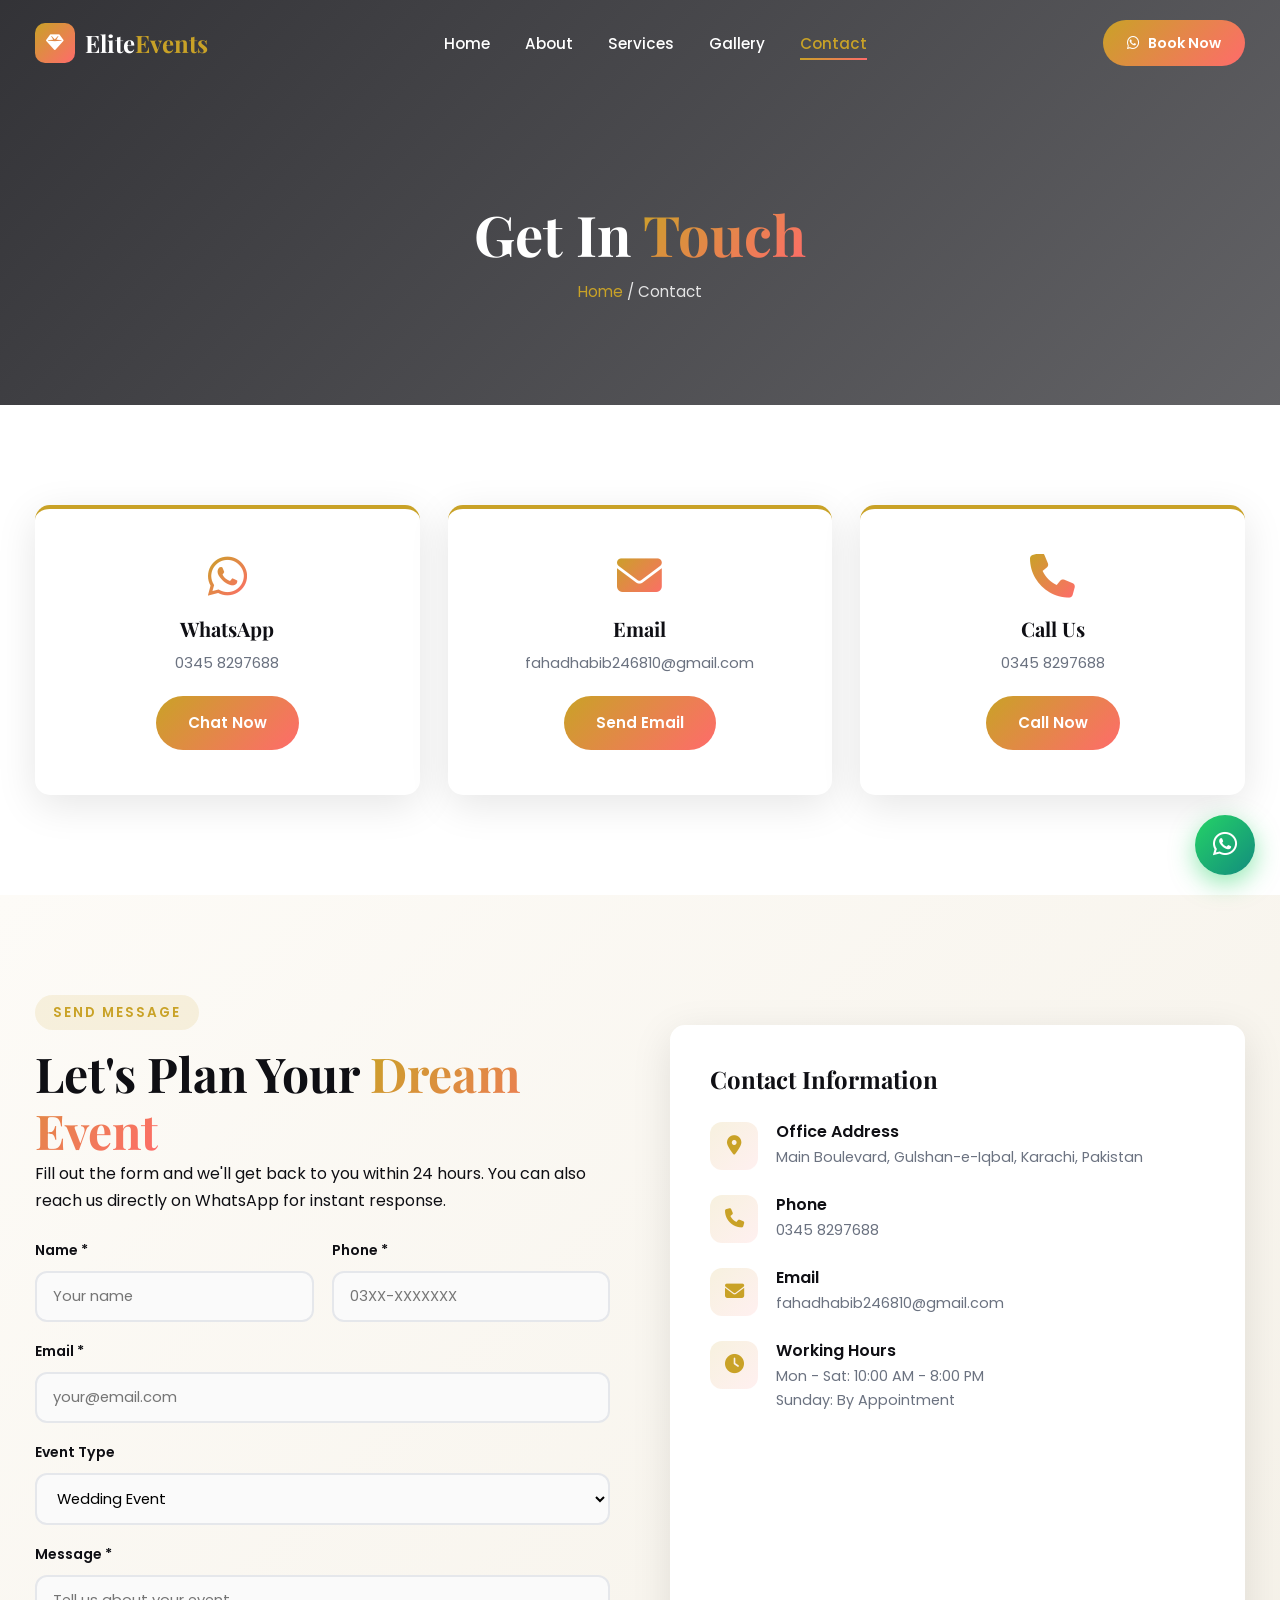
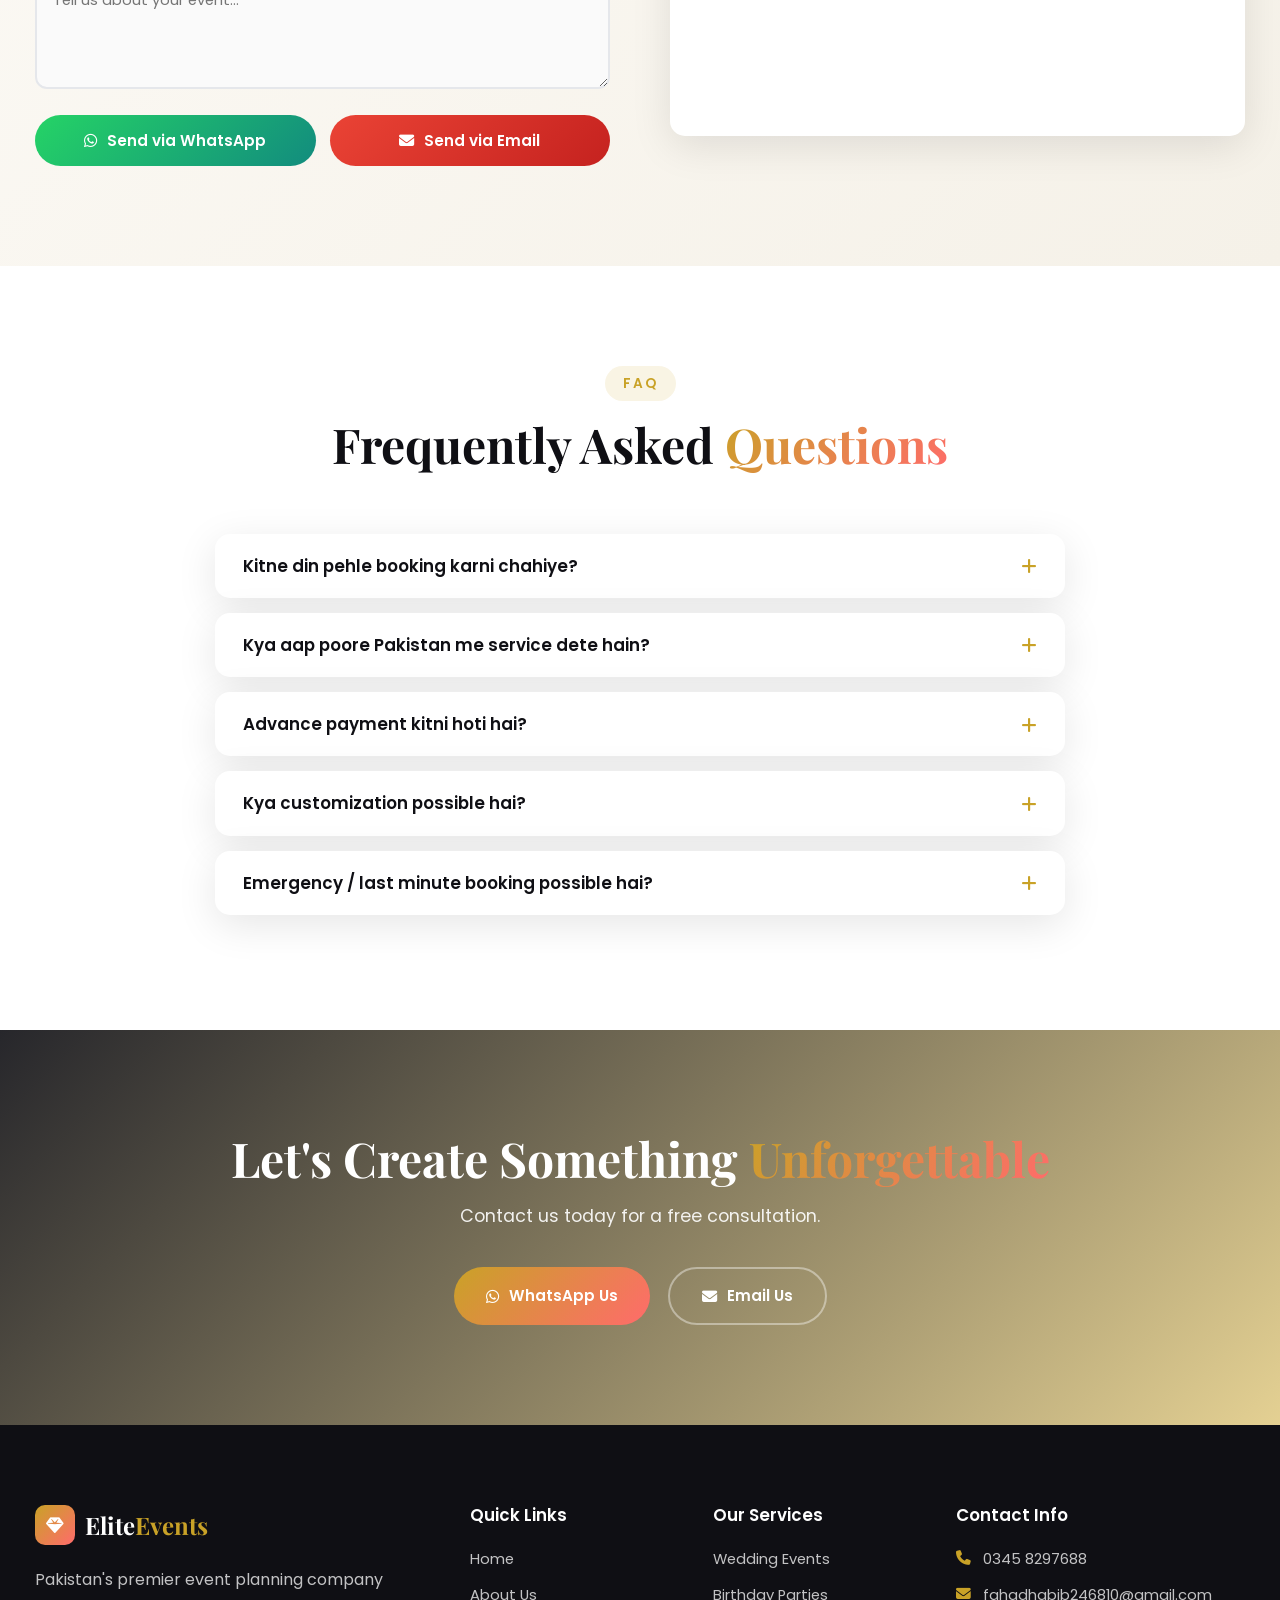
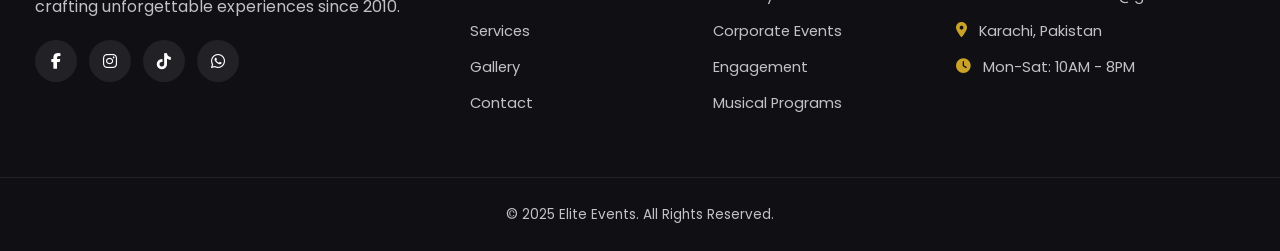
<file: contact.html>
<!DOCTYPE html>
<html lang="en">
<head>
<meta charset="UTF-8">
<meta name="viewport" content="width=device-width, initial-scale=1.0">
<title>Contact Us | Elite Events</title>
<link rel="stylesheet" href="css/style.css">
<link href="https://fonts.googleapis.com/css2?family=Playfair+Display:wght@400;700;900&family=Poppins:wght@300;400;500;600;700&display=swap" rel="stylesheet">
<link rel="stylesheet" href="https://cdnjs.cloudflare.com/ajax/libs/font-awesome/6.4.0/css/all.min.css">
<link href="https://unpkg.com/aos@2.3.1/dist/aos.css" rel="stylesheet">
</head>
<body>

<div class="preloader"><div class="loader-ring"></div><p>Elite Events</p></div>

<nav class="navbar">
  <div class="nav-container">
    <a href="index.html" class="logo"><span class="logo-icon"><i class="fas fa-gem"></i></span><span>Elite<strong>Events</strong></span></a>
    <ul class="nav-links">
      <li><a href="index.html">Home</a></li><li><a href="about.html">About</a></li>
      <li><a href="services.html">Services</a></li><li><a href="gallery.html">Gallery</a></li>
      <li><a href="contact.html" class="active">Contact</a></li>
    </ul>
    <a href="https://wa.me/923458297688" target="_blank" class="cta-btn"><i class="fab fa-whatsapp"></i> Book Now</a>
    <div class="hamburger"><span></span><span></span><span></span></div>
  </div>
</nav>

<section class="page-header" style="background-image:url('https://images.unsplash.com/photo-1464366400600-7168b8af9bc3?w=1920')">
  <div class="page-header-overlay"></div>
  <div class="container">
    <h1 data-aos="fade-up">Get In <span class="gradient-text">Touch</span></h1>
    <p data-aos="fade-up" data-aos-delay="200"><a href="index.html">Home</a> / Contact</p>
  </div>
</section>

<section class="section">
  <div class="container">
    <div class="contact-cards">
      <div class="contact-card" data-aos="fade-up" data-aos-delay="100">
        <i class="fab fa-whatsapp"></i>
        <h3>WhatsApp</h3>
        <p>0345 8297688</p>
        <a href="https://wa.me/923458297688" target="_blank" class="btn btn-primary">Chat Now</a>
      </div>
      <div class="contact-card" data-aos="fade-up" data-aos-delay="200">
        <i class="fas fa-envelope"></i>
        <h3>Email</h3>
        <p>fahadhabib246810@gmail.com</p>
        <a href="mailto:fahadhabib246810@gmail.com" class="btn btn-primary">Send Email</a>
      </div>
      <div class="contact-card" data-aos="fade-up" data-aos-delay="300">
        <i class="fas fa-phone"></i>
        <h3>Call Us</h3>
        <p>0345 8297688</p>
        <a href="tel:+923458297688" class="btn btn-primary">Call Now</a>
      </div>
    </div>
  </div>
</section>

<section class="section bg-light">
  <div class="container grid-2">
    <div data-aos="fade-right">
      <span class="section-tag">Send Message</span>
      <h2>Let's Plan Your <span class="gradient-text">Dream Event</span></h2>
      <p>Fill out the form and we'll get back to you within 24 hours. You can also reach us directly on WhatsApp for instant response.</p>
      <form id="contactForm" class="booking-form" style="margin-top:25px;">
        <div class="form-row">
          <div class="form-group"><label>Name *</label><input type="text" id="cName" required placeholder="Your name"></div>
          <div class="form-group"><label>Phone *</label><input type="tel" id="cPhone" required placeholder="03XX-XXXXXXX"></div>
        </div>
        <div class="form-group"><label>Email *</label><input type="email" id="cEmail" required placeholder="your@email.com"></div>
        <div class="form-group"><label>Event Type</label>
          <select id="cEvent">
            <option>Wedding Event</option><option>Birthday Party</option><option>Corporate Event</option>
            <option>Engagement Ceremony</option><option>Musical Program</option><option>Baby Shower</option>
          </select>
        </div>
        <div class="form-group"><label>Message *</label><textarea id="cMsg" rows="4" required placeholder="Tell us about your event..."></textarea></div>
        <div class="booking-actions">
          <button type="button" class="btn btn-whatsapp" id="contactWhatsApp"><i class="fab fa-whatsapp"></i> Send via WhatsApp</button>
          <button type="button" class="btn btn-email" id="contactEmail"><i class="fas fa-envelope"></i> Send via Email</button>
        </div>
      </form>
    </div>
    <div data-aos="fade-left">
      <div class="contact-info-box">
        <h3>Contact Information</h3>
        <ul class="contact-info-list">
          <li><i class="fas fa-map-marker-alt"></i><div><h4>Office Address</h4><p>Main Boulevard, Gulshan-e-Iqbal, Karachi, Pakistan</p></div></li>
          <li><i class="fas fa-phone"></i><div><h4>Phone</h4><p>0345 8297688</p></div></li>
          <li><i class="fas fa-envelope"></i><div><h4>Email</h4><p>fahadhabib246810@gmail.com</p></div></li>
          <li><i class="fas fa-clock"></i><div><h4>Working Hours</h4><p>Mon - Sat: 10:00 AM - 8:00 PM<br>Sunday: By Appointment</p></div></li>
        </ul>
        <div class="map-wrap">
          <iframe src="https://www.google.com/maps/embed?pb=!1m18!1m12!1m3!1d3618.0530086876846!2d67.0822!3d24.9206!2m3!1f0!2f0!3f0!3m2!1i1024!2i768!4f13.1!3m3!1m2!1s0x0%3A0x0!2zMjTCsDU1JzE0LjIiTiA2N8KwMDUnMDEuOSJF!5e0!3m2!1sen!2s!4v1234567890" width="100%" height="250" style="border:0;border-radius:15px" allowfullscreen="" loading="lazy"></iframe>
        </div>
      </div>
    </div>
  </div>
</section>

<!-- FAQ -->
<section class="section">
  <div class="container">
    <div class="section-header" data-aos="fade-up">
      <span class="section-tag">FAQ</span>
      <h2>Frequently Asked <span class="gradient-text">Questions</span></h2>
    </div>
    <div class="faq-wrap">
      <div class="faq-item" data-aos="fade-up" data-aos-delay="100">
        <div class="faq-q"><h3>Kitne din pehle booking karni chahiye?</h3><i class="fas fa-plus"></i></div>
        <div class="faq-a"><p>Weddings ke liye 2-3 mahine pehle, birthdays ke liye 2-3 hafte pehle, aur corporate events ke liye kam az kam 1 mahina pehle booking karwana behtar hai.</p></div>
      </div>
      <div class="faq-item" data-aos="fade-up" data-aos-delay="200">
        <div class="faq-q"><h3>Kya aap poore Pakistan me service dete hain?</h3><i class="fas fa-plus"></i></div>
        <div class="faq-a"><p>Ji haan, hum Karachi, Lahore, Islamabad, Rawalpindi, Faisalabad, Multan aur Peshawar me services provide karte hain. Baaki cities ke liye bhi travel arrangements available hain.</p></div>
      </div>
      <div class="faq-item" data-aos="fade-up" data-aos-delay="300">
        <div class="faq-q"><h3>Advance payment kitni hoti hai?</h3><i class="fas fa-plus"></i></div>
        <div class="faq-a"><p>Booking confirm karne ke liye 30% advance aur event se 3 din pehle 70% baqi amount. Hum installment option bhi provide karte hain long-term bookings ke liye.</p></div>
      </div>
      <div class="faq-item" data-aos="fade-up" data-aos-delay="400">
        <div class="faq-q"><h3>Kya customization possible hai?</h3><i class="fas fa-plus"></i></div>
        <div class="faq-a"><p>Bilkul! Har event 100% customizable hai. Apni theme, colors, guest count aur budget ke mutabiq hum package tailor karte hain.</p></div>
      </div>
      <div class="faq-item" data-aos="fade-up" data-aos-delay="500">
        <div class="faq-q"><h3>Emergency / last minute booking possible hai?</h3><i class="fas fa-plus"></i></div>
        <div class="faq-a"><p>Ji haan, hum last-minute events bhi handle karte hain depending on availability. WhatsApp pe immediately rabta karein.</p></div>
      </div>
    </div>
  </div>
</section>

<section class="cta-banner">
  <div class="cta-overlay"></div>
  <div class="container" data-aos="zoom-in">
    <h2>Let's Create Something <span class="gradient-text">Unforgettable</span></h2>
    <p>Contact us today for a free consultation.</p>
    <div class="hero-btns">
      <a href="https://wa.me/923458297688" target="_blank" class="btn btn-primary"><i class="fab fa-whatsapp"></i> WhatsApp Us</a>
      <a href="mailto:fahadhabib246810@gmail.com" class="btn btn-outline"><i class="fas fa-envelope"></i> Email Us</a>
    </div>
  </div>
</section>

<footer class="footer">
  <div class="container footer-grid">
    <div>
      <a href="index.html" class="logo"><span class="logo-icon"><i class="fas fa-gem"></i></span><span>Elite<strong>Events</strong></span></a>
      <p>Pakistan's premier event planning company crafting unforgettable experiences since 2010.</p>
      <div class="socials"><a href="#"><i class="fab fa-facebook-f"></i></a><a href="#"><i class="fab fa-instagram"></i></a><a href="#"><i class="fab fa-tiktok"></i></a><a href="https://wa.me/923458297688"><i class="fab fa-whatsapp"></i></a></div>
    </div>
    <div><h4>Quick Links</h4><ul>
      <li><a href="index.html">Home</a></li><li><a href="about.html">About Us</a></li><li><a href="services.html">Services</a></li><li><a href="gallery.html">Gallery</a></li><li><a href="contact.html">Contact</a></li>
    </ul></div>
    <div><h4>Our Services</h4><ul>
      <li><a href="services.html#wedding">Wedding Events</a></li><li><a href="services.html#birthday">Birthday Parties</a></li><li><a href="services.html#corporate">Corporate Events</a></li><li><a href="services.html#engagement">Engagement</a></li><li><a href="services.html#musical">Musical Programs</a></li>
    </ul></div>
    <div><h4>Contact Info</h4><ul class="contact-info">
      <li><i class="fas fa-phone"></i> 0345 8297688</li><li><i class="fas fa-envelope"></i> fahadhabib246810@gmail.com</li><li><i class="fas fa-map-marker-alt"></i> Karachi, Pakistan</li><li><i class="fas fa-clock"></i> Mon-Sat: 10AM - 8PM</li>
    </ul></div>
  </div>
  <div class="footer-bottom"><p>© 2025 Elite Events. All Rights Reserved.</p></div>
</footer>

<a href="https://wa.me/923458297688" target="_blank" class="float-wa"><i class="fab fa-whatsapp"></i></a>

<script src="https://unpkg.com/aos@2.3.1/dist/aos.js"></script>
<script src="js/main.js"></script>
</body>
</html>
</file>
<file: css/style.css>
/* ============ ROOT ============ */
:root{
  --primary:#c9a227;
  --primary-dark:#a8851d;
  --accent:#ff6b6b;
  --dark:#0f0f14;
  --dark-2:#1a1a24;
  --light:#f8f8f8;
  --gray:#6b7280;
  --white:#ffffff;
  --gradient:linear-gradient(135deg,#c9a227 0%,#ff6b6b 100%);
  --shadow:0 10px 40px rgba(0,0,0,.1);
  --shadow-lg:0 25px 60px rgba(0,0,0,.18);
  --radius:15px;
  --transition:all .4s cubic-bezier(.4,0,.2,1);
}
*{margin:0;padding:0;box-sizing:border-box}
html{scroll-behavior:smooth}
body{font-family:'Poppins',sans-serif;color:var(--dark);background:var(--white);line-height:1.7;overflow-x:hidden}
h1,h2,h3,h4{font-family:'Playfair Display',serif;line-height:1.2;font-weight:700}
h1{font-size:clamp(2rem,5vw,4rem)}
h2{font-size:clamp(1.8rem,4vw,3rem)}
h3{font-size:1.4rem}
a{text-decoration:none;color:inherit;transition:var(--transition)}
img{max-width:100%;display:block}
ul{list-style:none}
.container{max-width:1250px;margin:0 auto;padding:0 20px}
.section{padding:100px 0;position:relative}
.bg-light{background:linear-gradient(135deg,#fdfbf7 0%,#f5f1e8 100%)}
.grid-2{display:grid;grid-template-columns:1fr 1fr;gap:60px;align-items:center}
.gradient-text{background:var(--gradient);-webkit-background-clip:text;-webkit-text-fill-color:transparent;background-clip:text}

/* ============ PRELOADER ============ */
.preloader{position:fixed;inset:0;background:var(--dark);z-index:99999;display:flex;flex-direction:column;align-items:center;justify-content:center;transition:opacity .6s,visibility .6s}
.preloader.hide{opacity:0;visibility:hidden}
.loader-ring{width:70px;height:70px;border:4px solid rgba(201,162,39,.2);border-top-color:var(--primary);border-radius:50%;animation:spin 1s linear infinite}
.preloader p{margin-top:20px;color:var(--primary);font-family:'Playfair Display',serif;font-size:1.5rem;letter-spacing:3px}
@keyframes spin{to{transform:rotate(360deg)}}

/* ============ NAVBAR ============ */
.navbar{position:fixed;top:0;left:0;width:100%;z-index:1000;padding:20px 0;transition:var(--transition);background:transparent}
.navbar.scrolled{background:rgba(15,15,20,.95);backdrop-filter:blur(15px);padding:12px 0;box-shadow:0 5px 30px rgba(0,0,0,.2)}
.nav-container{max-width:1250px;margin:0 auto;padding:0 20px;display:flex;align-items:center;justify-content:space-between}
.logo{display:flex;align-items:center;gap:10px;color:#fff;font-family:'Playfair Display',serif;font-size:1.5rem;font-weight:700}
.logo-icon{width:40px;height:40px;background:var(--gradient);border-radius:10px;display:flex;align-items:center;justify-content:center;color:#fff;font-size:1.1rem}
.logo strong{color:var(--primary)}
.nav-links{display:flex;gap:35px}
.nav-links a{color:#fff;font-weight:500;position:relative;font-size:.95rem}
.nav-links a::after{content:'';position:absolute;bottom:-6px;left:0;width:0;height:2px;background:var(--gradient);transition:var(--transition)}
.nav-links a:hover::after,.nav-links a.active::after{width:100%}
.nav-links a.active,.nav-links a:hover{color:var(--primary)}
.cta-btn{padding:11px 24px;background:var(--gradient);color:#fff;border-radius:50px;font-weight:600;font-size:.9rem;display:flex;align-items:center;gap:8px;transition:var(--transition)}
.cta-btn:hover{transform:translateY(-3px);box-shadow:0 10px 25px rgba(201,162,39,.4)}
.hamburger{display:none;flex-direction:column;gap:5px;cursor:pointer}
.hamburger span{width:26px;height:3px;background:#fff;border-radius:2px;transition:var(--transition)}

/* ============ HERO ============ */
.hero{position:relative;height:100vh;min-height:700px;overflow:hidden;display:flex;align-items:center;color:#fff}
.hero-slider{position:absolute;inset:0}
.hero-slider .slide{position:absolute;inset:0;background-size:cover;background-position:center;opacity:0;transform:scale(1.1);transition:opacity 1.5s ease,transform 8s ease}
.hero-slider .slide.active{opacity:1;transform:scale(1)}
.hero-overlay{position:absolute;inset:0;background:linear-gradient(135deg,rgba(15,15,20,.85) 0%,rgba(15,15,20,.55) 100%);z-index:1}
.hero-content{position:relative;z-index:2;max-width:900px;margin:0 auto;padding:0 20px;text-align:center}
.hero-tag{display:inline-block;padding:8px 20px;background:rgba(201,162,39,.15);border:1px solid rgba(201,162,39,.4);border-radius:50px;color:var(--primary);font-size:.9rem;margin-bottom:20px;letter-spacing:1px}
.hero h1{font-size:clamp(2.2rem,5.5vw,4.5rem);margin-bottom:25px;font-weight:900}
.hero-desc{font-size:1.1rem;max-width:700px;margin:0 auto 35px;color:rgba(255,255,255,.85)}
.hero-btns{display:flex;gap:18px;justify-content:center;flex-wrap:wrap}
.btn{padding:14px 32px;border-radius:50px;font-weight:600;font-size:.95rem;border:none;cursor:pointer;display:inline-flex;align-items:center;gap:10px;transition:var(--transition);font-family:inherit}
.btn-primary{background:var(--gradient);color:#fff}
.btn-primary:hover{transform:translateY(-4px);box-shadow:0 15px 35px rgba(201,162,39,.5)}
.btn-outline{background:transparent;color:#fff;border:2px solid rgba(255,255,255,.4)}
.btn-outline:hover{background:#fff;color:var(--dark);border-color:#fff}
.btn-whatsapp{background:linear-gradient(135deg,#25D366,#128C7E);color:#fff}
.btn-whatsapp:hover{transform:translateY(-3px);box-shadow:0 12px 30px rgba(37,211,102,.4)}
.btn-email{background:linear-gradient(135deg,#EA4335,#c5221f);color:#fff}
.btn-email:hover{transform:translateY(-3px);box-shadow:0 12px 30px rgba(234,67,53,.4)}

.hero-stats{display:grid;grid-template-columns:repeat(4,1fr);gap:20px;margin-top:60px;padding-top:40px;border-top:1px solid rgba(255,255,255,.15)}
.stat h3{font-size:2.5rem;color:var(--primary);font-weight:900}
.stat p{font-size:.85rem;color:rgba(255,255,255,.7);letter-spacing:1px;text-transform:uppercase}
.scroll-indicator{position:absolute;bottom:30px;left:50%;transform:translateX(-50%);width:25px;height:45px;border:2px solid rgba(255,255,255,.4);border-radius:20px;z-index:3}
.scroll-indicator span{position:absolute;top:8px;left:50%;transform:translateX(-50%);width:4px;height:8px;background:var(--primary);border-radius:2px;animation:scrollDown 1.8s infinite}
@keyframes scrollDown{0%{top:8px;opacity:1}100%{top:28px;opacity:0}}

/* ============ SECTION HEADER ============ */
.section-header{text-align:center;margin-bottom:60px}
.section-tag{display:inline-block;padding:6px 18px;background:rgba(201,162,39,.12);border-radius:50px;color:var(--primary);font-size:.85rem;font-weight:600;letter-spacing:2px;text-transform:uppercase;margin-bottom:15px}
.section-header h2{margin-bottom:15px}
.section-header p{color:var(--gray);max-width:600px;margin:0 auto}

/* ============ ABOUT PREVIEW ============ */
.about-img-wrap{position:relative}
.about-img-wrap img{border-radius:var(--radius);box-shadow:var(--shadow-lg)}
.about-img-wrap img:first-child{width:100%;height:520px;object-fit:cover}
.img-overlap{position:absolute;bottom:-40px;right:-40px;width:60%!important;height:280px!important;border:8px solid #fff}
.experience-badge{position:absolute;top:30px;left:-30px;background:var(--gradient);color:#fff;padding:25px 30px;border-radius:var(--radius);box-shadow:var(--shadow-lg);text-align:center;animation:float 3s ease-in-out infinite}
@keyframes float{0%,100%{transform:translateY(0)}50%{transform:translateY(-15px)}}
.experience-badge h3{font-size:2.5rem;font-weight:900}
.experience-badge p{font-size:.85rem}
.check-list{margin:25px 0}
.check-list li{display:flex;align-items:center;gap:12px;padding:8px 0;font-weight:500}
.check-list i{color:var(--primary);font-size:1.1rem}

/* ============ SERVICES GRID ============ */
.services-grid{display:grid;grid-template-columns:repeat(auto-fit,minmax(320px,1fr));gap:30px}
.service-card{background:#fff;border-radius:var(--radius);overflow:hidden;box-shadow:var(--shadow);transition:var(--transition);position:relative}
.service-card:hover{transform:translateY(-12px);box-shadow:var(--shadow-lg)}
.service-img{height:230px;overflow:hidden;position:relative}
.service-img img{width:100%;height:100%;object-fit:cover;transition:transform .7s}
.service-card:hover .service-img img{transform:scale(1.12)}
.service-body{padding:35px 28px 30px;position:relative}
.service-icon{position:absolute;top:-32px;left:28px;width:64px;height:64px;background:var(--gradient);border-radius:16px;display:flex;align-items:center;justify-content:center;color:#fff;font-size:1.5rem;box-shadow:0 8px 25px rgba(201,162,39,.4)}
.service-body h3{margin-bottom:12px;font-size:1.35rem}
.service-body p{color:var(--gray);font-size:.92rem;margin-bottom:18px}
.price{color:var(--primary);font-weight:700;font-size:1rem;margin-bottom:15px;padding:8px 0;border-top:1px dashed #eee;border-bottom:1px dashed #eee}
.service-link{color:var(--primary);font-weight:600;display:inline-flex;align-items:center;gap:8px;transition:var(--transition)}
.service-link:hover{gap:14px}

/* ============ WHY US ============ */
.why-grid{display:grid;grid-template-columns:repeat(auto-fit,minmax(240px,1fr));gap:28px}
.why-card{background:#fff;padding:40px 28px;border-radius:var(--radius);box-shadow:var(--shadow);text-align:center;transition:var(--transition);border-bottom:4px solid transparent}
.why-card:hover{transform:translateY(-10px);border-bottom-color:var(--primary)}
.why-card i{font-size:2.8rem;background:var(--gradient);-webkit-background-clip:text;-webkit-text-fill-color:transparent;margin-bottom:20px}
.why-card h3{margin-bottom:12px;font-size:1.25rem}
.why-card p{color:var(--gray);font-size:.92rem}

/* ============ TESTIMONIALS ============ */
.testimonial-slider{overflow:hidden;position:relative}
.testimonial-track{display:flex;gap:30px;animation:slideTestimonial 25s linear infinite}
.testimonial-slider:hover .testimonial-track{animation-play-state:paused}
@keyframes slideTestimonial{0%{transform:translateX(0)}100%{transform:translateX(-50%)}}
.testimonial-card{min-width:400px;background:#fff;padding:40px 35px;border-radius:var(--radius);box-shadow:var(--shadow);position:relative}
.testimonial-card::before{content:'"';position:absolute;top:15px;right:30px;font-size:5rem;color:rgba(201,162,39,.15);font-family:'Playfair Display',serif;line-height:1}
.stars{color:#fbbf24;font-size:1.2rem;margin-bottom:15px;letter-spacing:3px}
.testimonial-card p{color:var(--gray);font-style:italic;margin-bottom:25px;font-size:.95rem}
.client{display:flex;align-items:center;gap:15px}
.client img{width:55px;height:55px;border-radius:50%;object-fit:cover;border:3px solid var(--primary)}
.client h4{font-size:1rem;font-family:'Poppins',sans-serif;font-weight:600}
.client span{font-size:.82rem;color:var(--gray)}

/* ============ CTA BANNER ============ */
.cta-banner{position:relative;padding:100px 0;background-image:url('https://images.unsplash.com/photo-1511578314322-379afb476865?w=1920');background-size:cover;background-position:center;background-attachment:fixed;text-align:center;color:#fff}
.cta-overlay{position:absolute;inset:0;background:linear-gradient(135deg,rgba(15,15,20,.9),rgba(201,162,39,.5))}
.cta-banner .container{position:relative;z-index:2}
.cta-banner h2{margin-bottom:15px}
.cta-banner p{margin-bottom:35px;font-size:1.1rem;color:rgba(255,255,255,.9)}

/* ============ FOOTER ============ */
.footer{background:var(--dark);color:rgba(255,255,255,.75);padding:80px 0 0}
.footer-grid{display:grid;grid-template-columns:2fr 1fr 1fr 1.5fr;gap:50px;padding-bottom:50px}
.footer .logo{margin-bottom:20px;display:inline-flex}
.footer h4{color:#fff;font-family:'Poppins',sans-serif;font-size:1.05rem;margin-bottom:22px;font-weight:600}
.footer ul li{margin-bottom:11px;font-size:.92rem}
.footer ul a:hover{color:var(--primary);padding-left:5px}
.socials{display:flex;gap:12px;margin-top:20px}
.socials a{width:42px;height:42px;background:rgba(255,255,255,.08);border-radius:50%;display:flex;align-items:center;justify-content:center;color:#fff;transition:var(--transition)}
.socials a:hover{background:var(--gradient);transform:translateY(-5px)}
.contact-info li{display:flex;gap:12px;align-items:flex-start;font-size:.88rem}
.contact-info i{color:var(--primary);margin-top:4px}
.footer-bottom{padding:25px 0;border-top:1px solid rgba(255,255,255,.08);text-align:center;font-size:.85rem}

/* ============ FLOAT WA ============ */
.float-wa{position:fixed;bottom:25px;right:25px;width:60px;height:60px;background:linear-gradient(135deg,#25D366,#128C7E);color:#fff;border-radius:50%;display:flex;align-items:center;justify-content:center;font-size:1.7rem;z-index:999;box-shadow:0 8px 25px rgba(37,211,102,.5);animation:pulseWa 2s infinite}
@keyframes pulseWa{0%,100%{box-shadow:0 8px 25px rgba(37,211,102,.5)}50%{box-shadow:0 8px 35px rgba(37,211,102,.9)}}
.float-wa:hover{transform:scale(1.1)}

/* ============ PAGE HEADER ============ */
.page-header{position:relative;padding:200px 0 100px;background-size:cover;background-position:center;color:#fff;text-align:center}
.page-header-overlay{position:absolute;inset:0;background:linear-gradient(135deg,rgba(15,15,20,.85),rgba(15,15,20,.65))}
.page-header .container{position:relative;z-index:2}
.page-header h1{font-size:clamp(2rem,5vw,3.5rem);margin-bottom:12px}
.page-header p{color:rgba(255,255,255,.85);font-size:.95rem}
.page-header p a{color:var(--primary)}

/* ============ SERVICE TABS ============ */
.service-tabs{display:flex;flex-wrap:wrap;gap:12px;justify-content:center;margin-bottom:20px}
.tab-btn{padding:13px 26px;background:#fff;border:2px solid #eee;border-radius:50px;cursor:pointer;font-family:inherit;font-size:.9rem;font-weight:600;color:var(--dark);transition:var(--transition);display:inline-flex;align-items:center;gap:8px}
.tab-btn:hover,.tab-btn.active{background:var(--gradient);color:#fff;border-color:transparent;transform:translateY(-3px);box-shadow:0 10px 25px rgba(201,162,39,.35)}
.service-section{display:none;padding:80px 0;background:var(--light)}
.service-section.active-tab{display:block;animation:fadeSlide .6s ease}
@keyframes fadeSlide{from{opacity:0;transform:translateY(20px)}to{opacity:1;transform:translateY(0)}}
.service-hero-img{width:100%;height:420px;object-fit:cover;border-radius:var(--radius);box-shadow:var(--shadow-lg)}
.mini-gallery{display:grid;grid-template-columns:repeat(3,1fr);gap:12px;margin-top:15px}
.mini-gallery img{height:110px;width:100%;object-fit:cover;border-radius:12px;transition:var(--transition);cursor:pointer}
.mini-gallery img:hover{transform:scale(1.05);box-shadow:var(--shadow-lg)}
.price-box{background:linear-gradient(135deg,rgba(201,162,39,.1),rgba(255,107,107,.1));padding:20px 25px;border-radius:15px;margin:25px 0;display:inline-block;border-left:4px solid var(--primary)}
.price-box span{color:var(--gray);font-size:.85rem}
.price-box h3{color:var(--primary);font-size:1.8rem;font-family:'Playfair Display',serif}

/* ============ MODAL ============ */
.modal-overlay{position:fixed;inset:0;background:rgba(15,15,20,.85);backdrop-filter:blur(8px);z-index:9999;display:flex;align-items:center;justify-content:center;padding:20px;opacity:0;visibility:hidden;transition:var(--transition)}
.modal-overlay.active{opacity:1;visibility:visible}
.modal{background:#fff;border-radius:20px;max-width:680px;width:100%;max-height:90vh;overflow-y:auto;padding:45px 40px;position:relative;transform:scale(.9);transition:var(--transition)}
.modal-overlay.active .modal{transform:scale(1)}
.modal-close{position:absolute;top:18px;right:22px;font-size:2rem;cursor:pointer;color:var(--gray);transition:var(--transition);line-height:1}
.modal-close:hover{color:var(--accent);transform:rotate(90deg)}
.modal-header{text-align:center;margin-bottom:30px}
.modal-header i{font-size:2.8rem;background:var(--gradient);-webkit-background-clip:text;-webkit-text-fill-color:transparent;margin-bottom:12px}
.modal-header h2{font-size:1.8rem;margin-bottom:8px}
.modal-header p{color:var(--gray);font-size:.9rem}

/* ============ FORM ============ */
.booking-form .form-row{display:grid;grid-template-columns:1fr 1fr;gap:18px}
.form-group{margin-bottom:18px}
.form-group label{display:block;margin-bottom:8px;font-weight:600;font-size:.88rem;color:var(--dark)}
.form-group input,.form-group select,.form-group textarea{width:100%;padding:13px 16px;border:2px solid #e5e7eb;border-radius:12px;font-family:inherit;font-size:.92rem;transition:var(--transition);background:#fafafa}
.form-group input:focus,.form-group select:focus,.form-group textarea:focus{outline:none;border-color:var(--primary);background:#fff;box-shadow:0 0 0 4px rgba(201,162,39,.1)}
.form-group textarea{resize:vertical;min-height:80px}
.booking-actions{display:grid;grid-template-columns:1fr 1fr;gap:14px;margin-top:10px}
.booking-actions .btn{justify-content:center}
.form-note{font-size:.82rem;color:var(--gray);text-align:center;margin-top:15px;font-style:italic}

/* ============ GALLERY ============ */
.gallery-filter{display:flex;gap:12px;justify-content:center;flex-wrap:wrap;margin-bottom:45px}
.filter-btn{padding:11px 25px;background:#fff;border:2px solid #eee;border-radius:50px;cursor:pointer;font-family:inherit;font-size:.88rem;font-weight:600;transition:var(--transition)}
.filter-btn:hover,.filter-btn.active{background:var(--gradient);color:#fff;border-color:transparent;transform:translateY(-3px)}
.gallery-grid{display:grid;grid-template-columns:repeat(auto-fill,minmax(280px,1fr));gap:20px}
.gallery-item{position:relative;overflow:hidden;border-radius:var(--radius);cursor:pointer;height:280px;transition:var(--transition)}
.gallery-item img{width:100%;height:100%;object-fit:cover;transition:transform .6s}
.gallery-item:hover img{transform:scale(1.15)}
.gallery-item.hide{display:none}
.gallery-overlay{position:absolute;inset:0;background:linear-gradient(to top,rgba(15,15,20,.9),transparent 60%);display:flex;flex-direction:column;justify-content:flex-end;align-items:center;padding:25px;color:#fff;opacity:0;transition:var(--transition)}
.gallery-item:hover .gallery-overlay{opacity:1}
.gallery-overlay i{font-size:1.8rem;margin-bottom:10px;color:var(--primary)}
.gallery-overlay h4{font-size:1.1rem}

/* ============ LIGHTBOX ============ */
.lightbox{position:fixed;inset:0;background:rgba(0,0,0,.95);z-index:9999;display:flex;align-items:center;justify-content:center;opacity:0;visibility:hidden;transition:var(--transition);padding:30px}
.lightbox.active{opacity:1;visibility:visible}
.lightbox img{max-width:90%;max-height:90%;border-radius:12px;box-shadow:0 0 60px rgba(201,162,39,.4);animation:zoomIn .4s ease}
@keyframes zoomIn{from{transform:scale(.7);opacity:0}to{transform:scale(1);opacity:1}}
.lightbox-close{position:absolute;top:25px;right:35px;font-size:3rem;color:#fff;cursor:pointer;transition:var(--transition)}
.lightbox-close:hover{color:var(--primary);transform:rotate(90deg)}

/* ============ TIMELINE ============ */
.timeline{position:relative;max-width:900px;margin:0 auto}
.timeline::before{content:'';position:absolute;left:50%;top:0;bottom:0;width:3px;background:var(--gradient);transform:translateX(-50%);border-radius:3px}
.timeline-item{position:relative;width:50%;padding:0 40px 40px 0}
.timeline-item:nth-child(even){margin-left:50%;padding:0 0 40px 40px}
.tl-content{background:#fff;padding:28px 30px;border-radius:var(--radius);box-shadow:var(--shadow);position:relative;transition:var(--transition)}
.tl-content:hover{transform:translateY(-6px);box-shadow:var(--shadow-lg)}
.timeline-item::after{content:'';position:absolute;width:22px;height:22px;background:var(--primary);border:5px solid #fff;border-radius:50%;top:20px;box-shadow:0 0 0 4px rgba(201,162,39,.2);z-index:2}
.timeline-item:nth-child(odd)::after{right:-11px}
.timeline-item:nth-child(even)::after{left:-11px}
.tl-year{display:inline-block;padding:5px 15px;background:var(--gradient);color:#fff;border-radius:50px;font-size:.85rem;font-weight:700;margin-bottom:12px}
.tl-content h3{margin-bottom:10px;font-size:1.25rem}
.tl-content p{color:var(--gray);font-size:.92rem}

/* ============ TEAM ============ */
.team-grid{display:grid;grid-template-columns:repeat(auto-fit,minmax(230px,1fr));gap:28px}
.team-card{background:#fff;border-radius:var(--radius);overflow:hidden;text-align:center;box-shadow:var(--shadow);transition:var(--transition);padding-bottom:25px}
.team-card:hover{transform:translateY(-10px);box-shadow:var(--shadow-lg)}
.team-card img{width:100%;height:280px;object-fit:cover;transition:transform .6s}
.team-card:hover img{transform:scale(1.05)}
.team-card h3{margin:20px 0 5px;font-size:1.2rem}
.team-card p{color:var(--primary);font-size:.9rem;font-weight:600}

/* ============ CONTACT ============ */
.contact-cards{display:grid;grid-template-columns:repeat(auto-fit,minmax(260px,1fr));gap:28px}
.contact-card{background:#fff;padding:45px 30px;border-radius:var(--radius);text-align:center;box-shadow:var(--shadow);transition:var(--transition);border-top:4px solid var(--primary)}
.contact-card:hover{transform:translateY(-10px);box-shadow:var(--shadow-lg)}
.contact-card i{font-size:2.8rem;background:var(--gradient);-webkit-background-clip:text;-webkit-text-fill-color:transparent;margin-bottom:18px}
.contact-card h3{margin-bottom:10px;font-size:1.25rem}
.contact-card p{color:var(--gray);margin-bottom:20px;font-size:.92rem}
.contact-info-box{background:#fff;padding:40px;border-radius:var(--radius);box-shadow:var(--shadow)}
.contact-info-box h3{margin-bottom:28px;font-size:1.5rem}
.contact-info-list li{display:flex;gap:18px;margin-bottom:25px;align-items:flex-start}
.contact-info-list i{width:48px;height:48px;background:linear-gradient(135deg,rgba(201,162,39,.15),rgba(255,107,107,.1));border-radius:12px;display:flex;align-items:center;justify-content:center;color:var(--primary);font-size:1.2rem;flex-shrink:0}
.contact-info-list h4{font-family:'Poppins',sans-serif;font-size:1rem;margin-bottom:4px;font-weight:600}
.contact-info-list p{color:var(--gray);font-size:.9rem}
.map-wrap{margin-top:20px}

/* ============ FAQ ============ */
.faq-wrap{max-width:850px;margin:0 auto}
.faq-item{background:#fff;border-radius:var(--radius);margin-bottom:15px;box-shadow:var(--shadow);overflow:hidden;transition:var(--transition)}
.faq-item.active{box-shadow:var(--shadow-lg)}
.faq-q{padding:22px 28px;cursor:pointer;display:flex;justify-content:space-between;align-items:center;gap:20px}
.faq-q h3{font-size:1.05rem;font-family:'Poppins',sans-serif;font-weight:600}
.faq-q i{color:var(--primary);font-size:1.1rem;transition:var(--transition);flex-shrink:0}
.faq-item.active .faq-q i{transform:rotate(45deg)}
.faq-a{max-height:0;overflow:hidden;transition:max-height .4s ease,padding .4s ease;padding:0 28px}
.faq-item.active .faq-a{max-height:300px;padding:0 28px 22px}
.faq-a p{color:var(--gray);font-size:.93rem}

/* ============ RESPONSIVE ============ */
@media(max-width:968px){
  .nav-links{position:fixed;top:0;right:-100%;height:100vh;width:75%;max-width:320px;background:var(--dark);flex-direction:column;padding:100px 35px;gap:25px;transition:var(--transition);z-index:999}
  .nav-links.active{right:0}
  .hamburger{display:flex}
  .hamburger.active span:nth-child(1){transform:rotate(45deg) translate(5px,5px)}
  .hamburger.active span:nth-child(2){opacity:0}
  .hamburger.active span:nth-child(3){transform:rotate(-45deg) translate(7px,-7px)}
  .cta-btn{display:none}
  .grid-2{grid-template-columns:1fr;gap:40px}
  .hero-stats{grid-template-columns:repeat(2,1fr);gap:30px}
  .footer-grid{grid-template-columns:1fr 1fr;gap:35px}
  .timeline::before{left:20px}
  .timeline-item,.timeline-item:nth-child(even){width:100%;margin-left:0;padding:0 0 35px 55px}
  .timeline-item::after{left:9px!important}
  .img-overlap{position:static;width:100%!important;height:auto!important;margin-top:15px;border:0}
  .experience-badge{top:15px;left:15px;padding:18px 22px}
  .experience-badge h3{font-size:1.8rem}
  .testimonial-card{min-width:320px}
}
@media(max-width:640px){
  .section{padding:70px 0}
  .hero-stats{grid-template-columns:1fr 1fr;gap:20px}
  .stat h3{font-size:1.8rem}
  .form-row{grid-template-columns:1fr!important}
  .booking-actions{grid-template-columns:1fr}
  .modal{padding:35px 25px}
  .modal-header h2{font-size:1.4rem}
  .footer-grid{grid-template-columns:1fr;gap:30px}
  .service-tabs{gap:8px}
  .tab-btn{padding:10px 18px;font-size:.82rem}
  .mini-gallery img{height:80px}
  .service-hero-img{height:280px}
  .gallery-grid{grid-template-columns:1fr 1fr;gap:12px}
  .gallery-item{height:180px}
  .page-header{padding:150px 0 70px}
  .float-wa{width:55px;height:55px;font-size:1.5rem}
}
</file>
